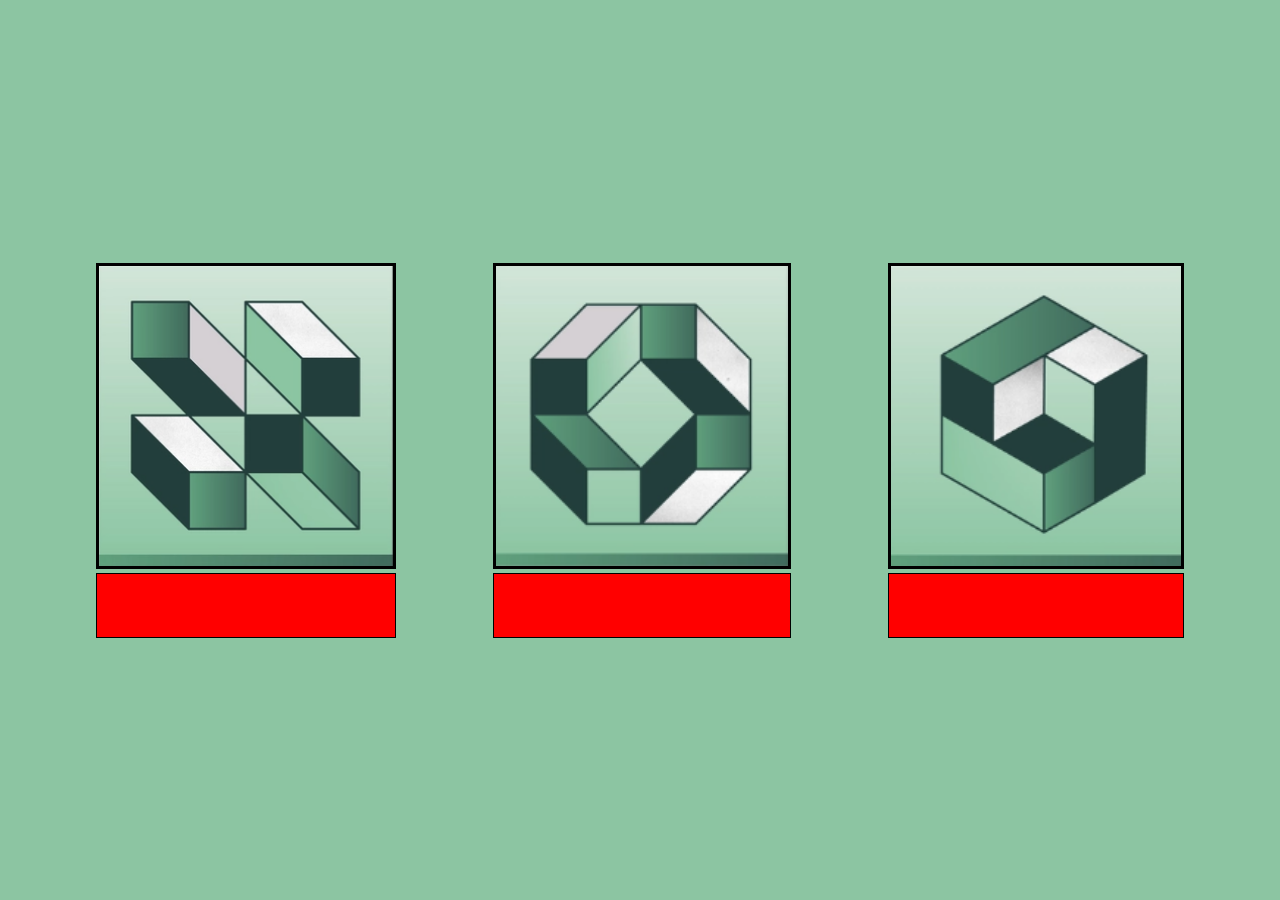
<file: M09/index.html>
<!DOCTYPE html>
<html lang="en">
  <head>
    <meta charset="UTF-8" />
    <meta http-equiv="X-UA-Compatible" content="IE=edge" />
    <meta name="viewport" content="width=device-width, initial-scale=1.0" />
    <link rel="stylesheet" href="index.css" />
    <title>Fiesta</title>
  </head>
  <body>
    <div class="contenedor">
      <div class="imagen">
        <img src="imatge1.png" alt="" srcset="" />
        <div class="bajo">
          <div>
            <div class="puntoB"></div>
            <div class="puntoB"></div>
            <div class="puntoV"></div>
            <div class="puntoV"></div>
          </div>
          <div>
            <div></div>
            <div></div>
            <div></div>
            <div></div>
            <div></div>
            <div></div>
            <div></div>
          </div>
        </div>
      </div>
      <div class="imagen">
        <img src="imatge2.png" alt="" srcset="" />
        <div class="bajo">
          <div>
            <div></div>
            <div></div>
            <div></div>
            <div></div>
          </div>
          <div>
            <div></div>
            <div></div>
            <div></div>
            <div></div>
            <div></div>
            <div></div>
            <div></div>
          </div>
        </div>
      </div>
      <div class="imagen">
        <img src="imatge3.png" alt="" srcset="" />
        <div class="bajo">
          <div>
            <div></div>
            <div></div>
            <div></div>
            <div></div>
          </div>
          <div>
            <div></div>
            <div></div>
            <div></div>
            <div></div>
            <div></div>
            <div></div>
            <div></div>
          </div>
        </div>
      </div>
    </div>
  </body>
</html>
</file>
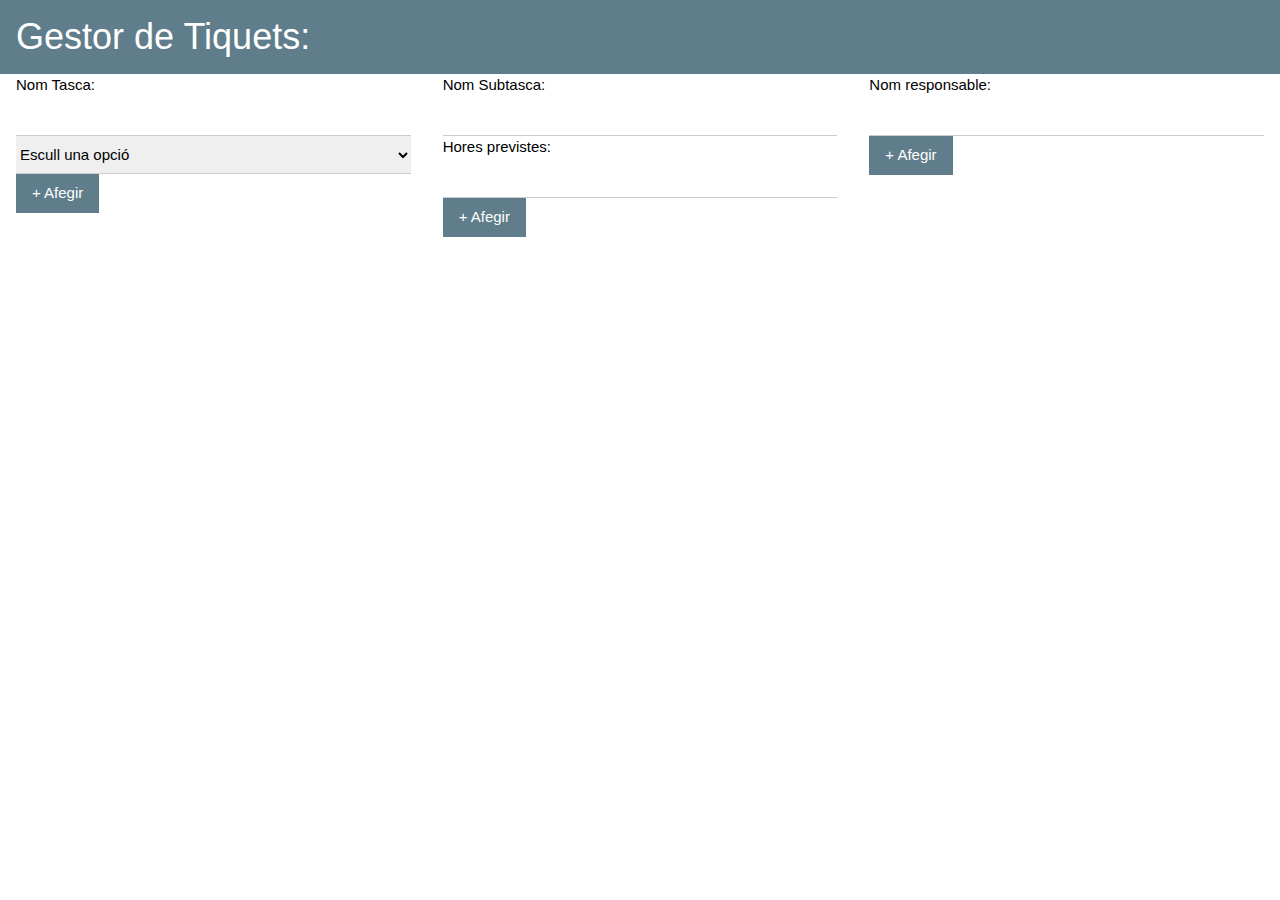
<file: M06/01 Gestor de tareas/index.html>
<!DOCTYPE html>
<html lang="ca">

<head>
    <meta charset="UTF-8" />
    <meta name="viewport" content="width=device-width, initial-scale=1.0" />
    <link rel="stylesheet" href="https://www.w3schools.com/w3css/4/w3.css" />
    <link rel="stylesheet" href="Act6.css" />
    <title>Act. 6</title>
</head>

<body>
    <div class="w3-container w3-blue-grey">
        <h1>Gestor de Tiquets:</h1>
    </div>
    <section>
        <div>
            <form class="w3-container w3-third" id="formTasca">
                <label>Nom Tasca:</label>
                <input class="w3-input" type="text" id="tasca" />
                <select class="w3-select" name="prioritats" id="prioritats">
                    <option value="" disabled selected>Escull una opció</option>
                    <option value="1">Normal</option>
                    <option value="2">Baixa</option>
                    <option value="3">Alta</option>
                </select>
                <button class="w3-button w3-medium w3-ripple w3-blue-gray">
                    + Afegir
                </button>
            </form>
        </div>
        <div>
            <form class="w3-container w3-third" id="formSubtasca">
                <label>Nom Subtasca:</label>
                <input class="w3-input" type="text" id="subTasca" />
                <label>Hores previstes:</label>
                <input class="w3-input" type="number" id="horesPrevistes" />
                <button class="w3-button w3-medium w3-ripple w3-blue-gray">
                    + Afegir
                </button>
            </form>
        </div>
        <div>
            <form class="w3-container w3-third" id="formResponsable">
                <label>Nom responsable:</label>
                <input class="w3-input" type="text" id="responsableTasca" />
                <button class="w3-button w3-medium w3-ripple w3-blue-gray">
                    + Afegir
                </button>
            </form>
        </div>
    </section>
    <section>
        <div class="w3-row" id="tasques">
            <!-- S'inclouen les tasques aquí -->
            <!-- Final -->
        </div>
    </section>

    <script src="Act6.js"></script>
</body>

</html>
</file>
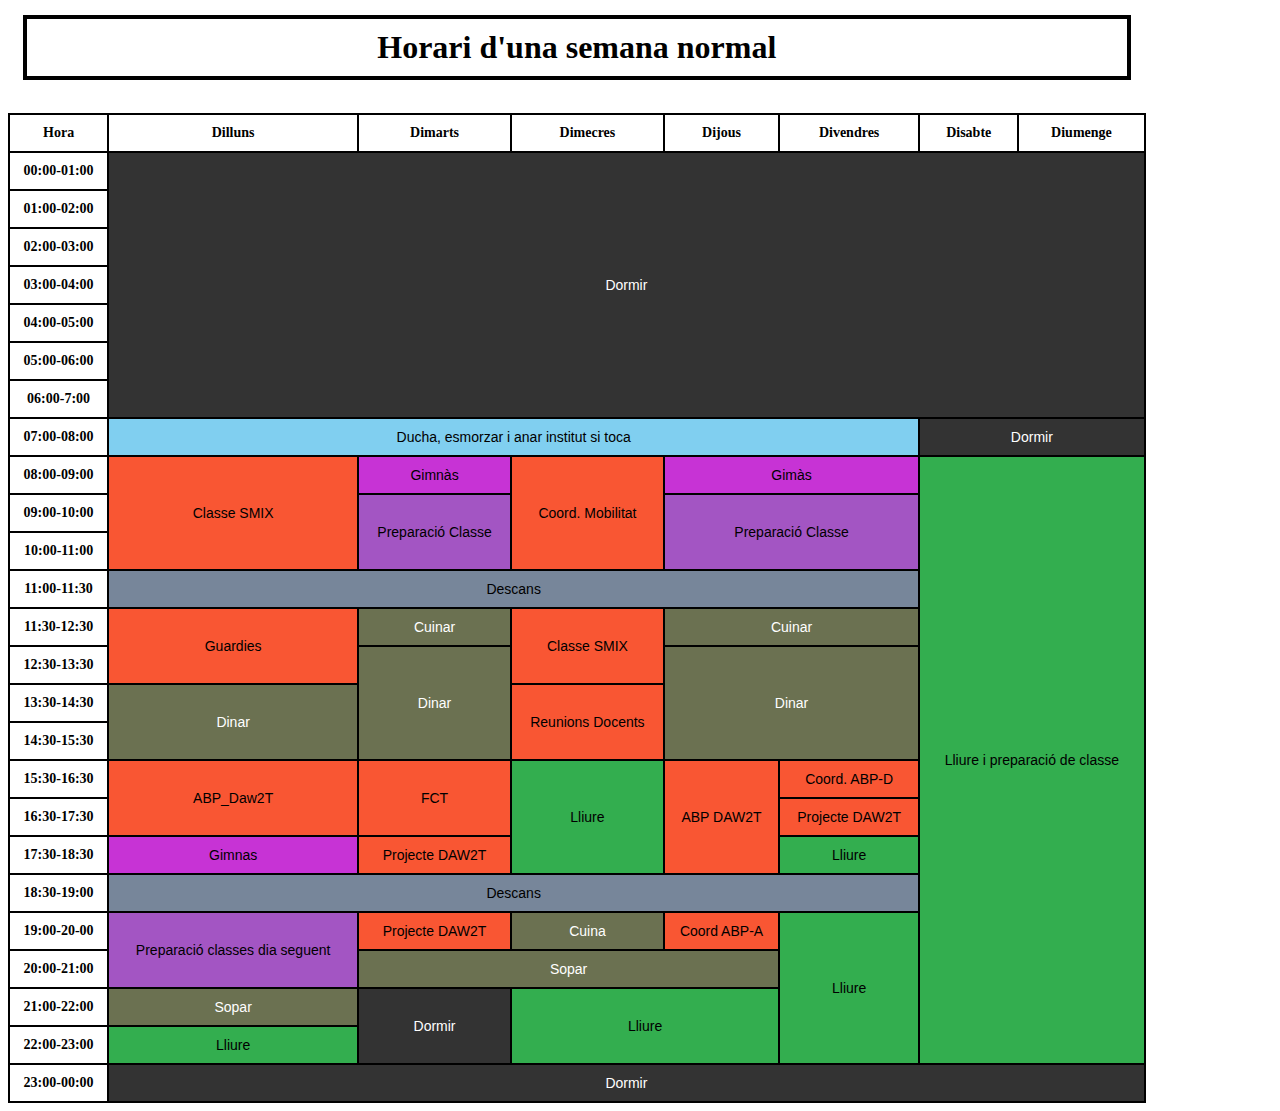
<file: M09/Activitats daula-20221019/01-Taules/index.html>
<!DOCTYPE html>
<html lang="en">
  <head>
    <meta charset="UTF-8" />
    <meta http-equiv="X-UA-Compatible" content="IE=edge" />
    <meta name="viewport" content="width=device-width, initial-scale=1.0" />
    <link rel="stylesheet" href="tabla.css" />
    <link rel="stylesheet" href="https://cdnjs.cloudflare.com/ajax/libs/font-awesome/6.2.0/css/all.min.css">
    <title>Document</title>
  </head>
  <body>
    <div class="contenedor">
      <h1>Horari d'una semana normal</h1>
      <i class="fa-solid fa-wrench-simple"></i>
      <i class="fa-solid fa-octagon-exclamation"></i>
      <table class="tg">
       
        <tbody>
          <tr>
            <td class="serifa">Hora<br /></td>
            <td class="serifa">Dilluns</td>
            <td class="serifa">Dimarts</td>
            <td class="serifa">Dimecres</td>
            <td class="serifa">Dijous</td>
            <td class="serifa">Divendres</td>
            <td class="serifa">Disabte</td>
            <td class="serifa">Diumenge</td>
          </tr>
          <tr>
            <td class="tg-0pky serifa">00:00-01:00</td>
            <td class="tg-c3ow negro" colspan="7" rowspan="7">Dormir</td>
          </tr>
          <tr>
            <td class="tg-0pky serifa">01:00-02:00</td>
          </tr>
          <tr>
            <td class="tg-0pky serifa">02:00-03:00</td>
          </tr>
          <tr>
            <td class="tg-0pky serifa">03:00-04:00</td>
          </tr>
          <tr>
            <td class="tg-0pky serifa">04:00-05:00</td>
          </tr>
          <tr>
            <td class="tg-0pky serifa">05:00-06:00</td>
          </tr>
          <tr>
            <td class="tg-0pky serifa">06:00-7:00</td>
          </tr>
          <tr>
            <td class="tg-0pky serifa">07:00-08:00</td>
            <td class="tg-0pky celeste" colspan="5">
              Ducha, esmorzar i anar institut si toca
            </td>
            <td class="tg-0pky negro" colspan="2">Dormir</td>
          </tr>
          <tr>
            <td class="tg-0pky serifa">08:00-09:00</td>
            <td class="tg-0pky rojo" rowspan="3">Classe SMIX</td>
            <td class="tg-0pky purpura"><i class="fa-solid fa-wrench-simple"></i>Gimnàs</td>
                
            <td class="tg-0pky rojo" rowspan="3">Coord. Mobilitat</td>
            <td class="tg-0pky purpura" colspan="2">Gimàs</td>
            <td class="tg-0pky verde" colspan="2" rowspan="16">
              Lliure i preparació de classe
            </td>
          </tr>
          <tr>
            <td class="tg-0pky serifa">09:00-10:00</td>
            <td class="tg-0pky violeta" rowspan="2">Preparació Classe</td>
            <td class="tg-0pky violeta" colspan="2" rowspan="2">
              Preparació Classe
            </td>
          </tr>
          <tr>
            <td class="tg-0pky serifa">10:00-11:00</td>
          </tr>
          <tr>
            <td class="tg-0pky serifa">11:00-11:30</td>
            <td class="tg-c3ow azul" colspan="5">Descans</td>
          </tr>
          <tr>
            <td class="tg-0pky serifa">11:30-12:30</td>
            <td class="tg-0pky rojo" rowspan="2">Guardies</td>
            <td class="tg-0pky marron">Cuinar</td>
            <td class="tg-0pky rojo" rowspan="2">Classe SMIX</td>
            <td class="tg-0pky marron" colspan="2">Cuinar</td>
          </tr>
          <tr>
            <td class="tg-0pky serifa">12:30-13:30</td>
            <td class="tg-0pky marron" rowspan="3">Dinar</td>
            <td class="tg-0pky marron" colspan="2" rowspan="3">Dinar</td>
          </tr>
          <tr>
            <td class="tg-0pky serifa">13:30-14:30</td>
            <td class="tg-0pky marron" rowspan="2">Dinar</td>
            <td class="tg-0pky rojo" rowspan="2">Reunions Docents</td>
          </tr>
          <tr>
            <td class="tg-0lax serifa">14:30-15:30</td>
          </tr>
          <tr>
            <td class="tg-0lax serifa">15:30-16:30</td>
            <td class="tg-0lax rojo" rowspan="2">ABP_Daw2T</td>
            <td class="tg-0lax rojo" rowspan="2">FCT</td>
            <td class="tg-0lax verde" rowspan="3">Lliure</td>
            <td class="tg-0lax rojo" rowspan="3">ABP DAW2T</td>
            <td class="tg-0lax rojo">Coord. ABP-D</td>
          </tr>
          <tr>
            <td class="tg-0lax serifa">16:30-17:30</td>
            <td class="tg-0lax rojo">Projecte DAW2T</td>
          </tr>
          <tr>
            <td class="tg-0lax serifa">17:30-18:30</td>
            <td class="tg-0lax purpura">Gimnas</td>
            <td class="tg-0lax rojo">Projecte DAW2T</td>
            <td class="tg-0lax verde">Lliure</td>
          </tr>
          <tr>
            <td class="tg-0lax serifa">18:30-19:00</td>
            <td class="tg-baqh azul" colspan="5">Descans</td>
          </tr>
          <tr>
            <td class="tg-0lax serifa">19:00-20-00</td>
            <td class="tg-0lax violeta" rowspan="2">
              Preparació classes dia seguent
            </td>
            <td class="tg-0lax rojo">Projecte DAW2T</td>
            <td class="tg-0lax marron">Cuina</td>
            <td class="tg-0lax rojo">Coord ABP-A</td>
            <td class="tg-0lax verde" rowspan="4">Lliure</td>
          </tr>
          <tr>
            <td class="tg-0lax serifa">20:00-21:00</td>
            <td class="tg-0lax marron" colspan="3">Sopar</td>
          </tr>
          <tr>
            <td class="tg-0lax serifa">21:00-22:00</td>
            <td class="tg-0lax marron">Sopar</td>
            <td class="tg-0lax negro" rowspan="2">Dormir</td>
            <td class="tg-0lax verde" colspan="2" rowspan="2">Lliure</td>
          </tr>
          <tr>
            <td class="tg-0lax serifa">22:00-23:00</td>
            <td class="tg-0lax verde">Lliure</td>
          </tr>
          <tr>
            <td class="tg-0lax serifa">23:00-00:00</td>
            <td class="tg-baqh negro" colspan="7">Dormir</td>
          </tr>
        </tbody>
      </table>
    </div>
  </body>
</html>
</file>
<file: M09/index.css>
* { margin: 0; padding: 0; }

body {
    background-color: #8CC5A2;

}

img {
    height: 300px;
    border: 3px solid #000;
}

.contenedor {
    display: flex;
    justify-content: space-evenly;
    align-items: center;
    height: 100vh;
}

.imagen {
   
}

.bajo {
    background-color: red;
    border: 1px solid #000;
    height: 7vh;
}
</file>
<file: M06/01 Gestor de tareas/Act6.css>
* {
    box-sizing: border-box;
}

.tasca {
    margin-left: 1%;
    box-shadow: 5px 5px 5px grey;
}

.tasca:hover {
    rotate: 1deg;
}

.tascaFeta {
    text-decoration: line-through red;
}
</file>
<file: M09/Activitats daula-20221019/01-Taules/tabla.css>
.rojo {
  background-color: #f95633;
  text-align: center;
  /* vertical-align:middle; */
}

.purpura {
  background-color: #c733d5;
  text-align: center;
  vertical-align: middle;
}

.verde {
  background-color: #33ae4f;
  text-align: center;
  vertical-align: middle;
}

.violeta {
  background-color: #a355c3;
  text-align: center;
  vertical-align: middle;
}

.azul {
  background-color: #77869a;
  text-align: center;
  vertical-align: middle;
}

.marron {
  color: white;
  background-color: #6b7151;
  text-align: center;
  vertical-align: middle;
}

.negro {
  color: white;
  background-color: #333333;
  text-align: center;
  vertical-align: middle;
}

.celeste {
  background-color: #80cff0;
  text-align: center;
  vertical-align: middle;
}

.titulo {
  font-size: 24px;
  text-align: center;
  font-weight: bold;

  border-color: black;
  border-style: solid;
  border-width: 4px;
  overflow: hidden;
  padding: 10px 5px;
  word-break: normal;
}

.tg {
  border-collapse: collapse;
  border-spacing: 0;
  border-width: 2px;
  border-color: black;
  width: 100%;
}
td {
  border-color: black;
  border-style: solid;
  border-width: 2px;
  font-family: Arial, Helvetica, sans-serif;
  font-size: 14px;
  overflow: hidden;
  padding: 10px 5px;
  word-break: normal;
}

.serifa {
  font-family: Times, serif;
  font-weight: bold;
  text-align: center;
  vertical-align: middle;
}

h1 {
    text-align: center;
    margin: 15px;
    border: 4px solid black;
    padding: 10px;
}

.contenedor {
    width: 90%;
}
</file>
